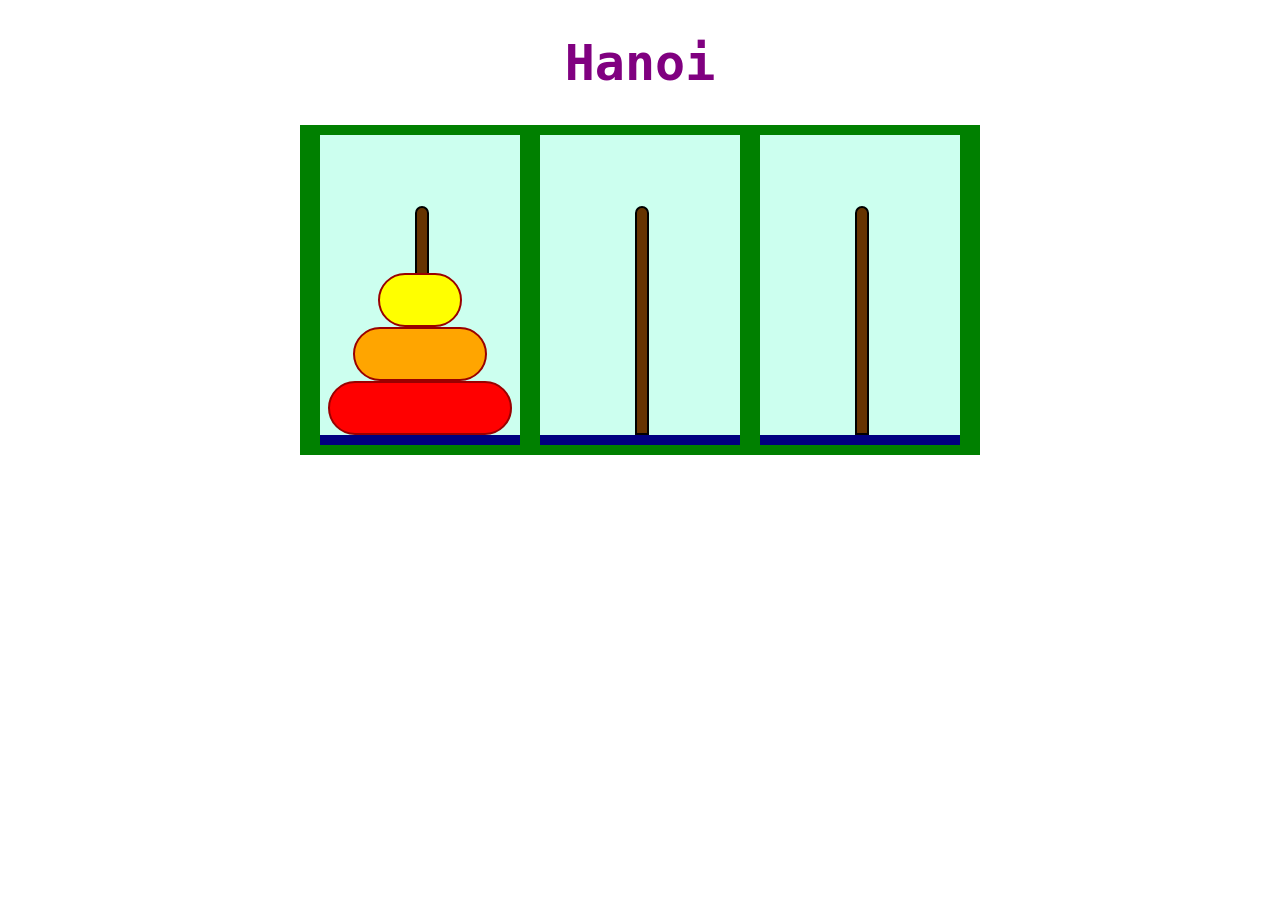
<file: hanoi/index.html>
<!DOCTYPE html>
<html>
  <head>
    <meta charset="utf-8">
    <title>Hanoi</title>
    <link rel="stylesheet" type="text/css" href="./css/hanoi.css">
    <script src="https://ajax.googleapis.com/ajax/libs/jquery/2.2.4/jquery.min.js"></script>
    <script src="./js/bundle.js"></script>
  </head>
  <body>
    <h1>Hanoi</h1>

    <figure class="hanoi"></figure>
  </body>
</html>
</file>
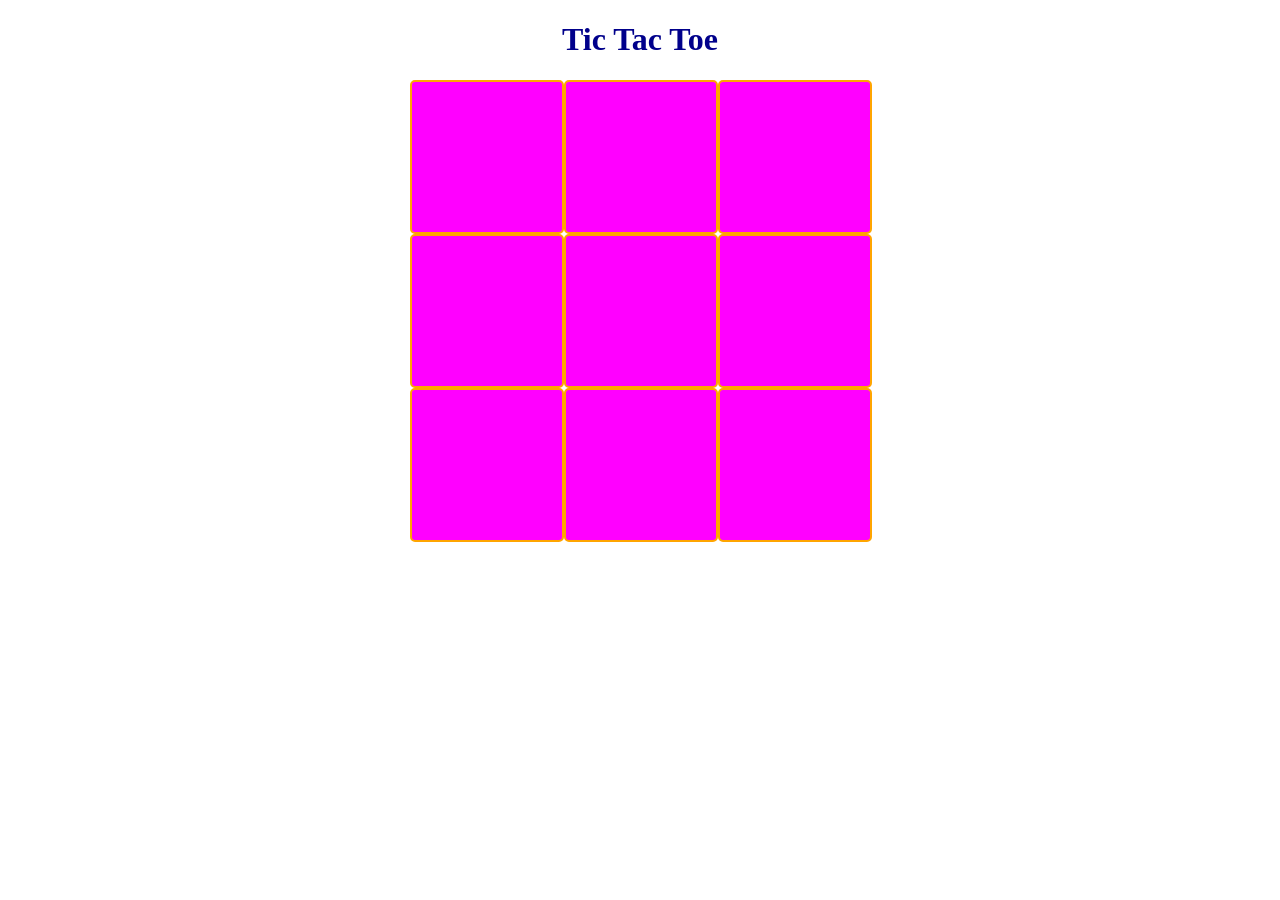
<file: tic_tac_toe/index.html>
<!DOCTYPE html>
<html>
  <head>
    <meta charset="utf-8">
    <title>Tic Tac Toe</title>
    <link rel="stylesheet" type="text/css" href="./css/ttt.css">
    <script src="https://ajax.googleapis.com/ajax/libs/jquery/2.2.4/jquery.min.js"></script>
    <script src="./js/bundle.js"></script>
  </head>

  <body>
    <h1>Tic Tac Toe</h1>

    <figure class="ttt"></figure>
  </body>
</html>
</file>
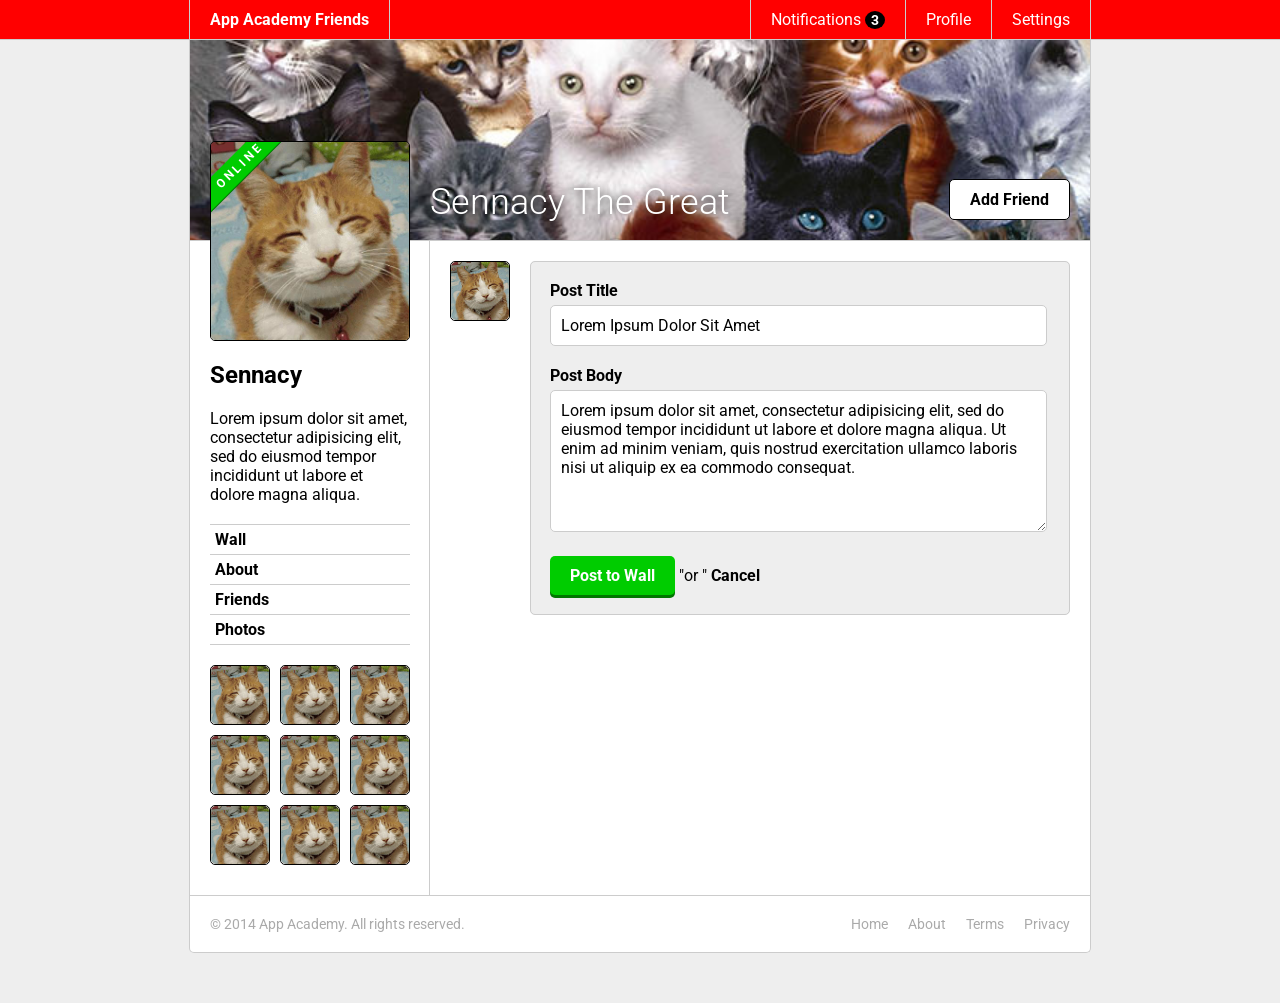
<file: css-friends-09/skeleton/09-forms.html>
<!DOCTYPE html>
<html>
<head>
  <meta charset="utf-8">
  <title>App Academy Friends | PHASE 8: Thumbs</title>
  <link rel="stylesheet" href="http://fonts.googleapis.com/css?family=Roboto:300,400,700" type="text/css">
  <link rel="stylesheet" href="css/00-reset.css" type="text/css">
  <link rel="stylesheet" href="css/01-header.css" type="text/css">
  <link rel="stylesheet" href="css/02-notifications.css" type="text/css">
  <link rel="stylesheet" href="css/03-layout.css" type="text/css">
  <link rel="stylesheet" href="css/04-footer.css" type="text/css">
  <link rel="stylesheet" href="css/05-cats.css" type="text/css">
  <link rel="stylesheet" href="css/06-sidebar.css" type="text/css">
  <link rel="stylesheet" href="css/07-online.css" type="text/css">
  <link rel="stylesheet" href="css/08-thumbs.css" type="text/css">
  <link rel="stylesheet" href="css/09-forms.css" type="text/css">
</head>
<body>

  <header class="header">
    <nav class="header-nav">

      <h1 class="header-logo">
        <a href="#">App Academy Friends</a>
      </h1>

      <ul class="header-list">
        <li>
          <a href="#">Notifications <strong class="badge">3</strong></a>
          <ul class="header-notifications">
            <li><a href="#">Constance likes your photo.</a></li>
            <li><a href="#">Tommy left you a comment.</a></li>
            <li><a href="#">Jonathan is now following you.</a></li>
          </ul>
        </li>
        <li><a href="#">Profile</a></li>
        <li><a href="#">Settings</a></li>
      </ul>

    </nav>
  </header>

  <main class="content">

    <header class="content-header">
      <h1>Sennacy The Great</h1>
      <button class="content-header-add-friend">Add Friend</button>
    </header>

    <section class="content-sidebar">

      <a href="#" class="profile-picture">
        <strong class="online">Online</strong>
        <img src="./images/cat.jpg" alt="">
      </a>

      <div class="profile-info">
        <h2>Sennacy</h2>
        <p>
          Lorem ipsum dolor sit amet, consectetur adipisicing elit, sed do eiusmod tempor incididunt ut labore et dolore magna aliqua.
        </p>
      </div>

      <ul class="profile-nav">
        <li><a href="#">Wall</a></li>
        <li><a href="#">About</a></li>
        <li><a href="#">Friends</a></li>
        <li><a href="#">Photos</a></li>
      </ul>

      <ul class="profile-friends">
        <li><a href="#" class="thumb" title="Sennacy">
          <img src="./images/cat.jpg" alt="">
        </a></li>
        <li><a href="#" class="thumb" title="Jonathan">
          <img src="./images/cat.jpg" alt="">
        </a></li>
        <li><a href="#" class="thumb" title="Tommy">
          <img src="./images/cat.jpg" alt="">
        </a></li>
        <li><a href="#" class="thumb" title="Constance">
          <img src="./images/cat.jpg" alt="">
        </a></li>
        <li><a href="#" class="thumb" title="Ned">
          <img src="./images/cat.jpg" alt="">
        </a></li>
        <li><a href="#" class="thumb" title="Kush">
          <img src="./images/cat.jpg" alt="">
        </a></li>
        <li><a href="#" class="thumb" title="CJ">
          <img src="./images/cat.jpg" alt="">
        </a></li>
        <li><a href="#" class="thumb" title="Jeff">
          <img src="./images/cat.jpg" alt="">
        </a></li>
        <li><a href="#" class="thumb" title="Simon">
          <img src="./images/cat.jpg" alt="">
        </a></li>
      </ul>

    </section>
    <section class="content-main">

      <form class="form group">

        <a href="#" class="thumb">
          <img src="./images/cat.jpg" alt="">
        </a>

        <fieldset class="form-fieldset">

          <div class="input">
            <label for="">Post Title</label>
            <input type="text" name="" value="Lorem Ipsum Dolor Sit Amet">
          </div>

          <div class="input">
            <label for="">Post Body</label>
            <textarea name="name">Lorem ipsum dolor sit amet, consectetur adipisicing elit, sed do eiusmod tempor incididunt ut labore et dolore magna aliqua. Ut enim ad minim veniam, quis nostrud exercitation ullamco laboris nisi ut aliquip ex ea commodo consequat.</textarea>
          </div>

          <div class="submit">
            <button type="button" name="button">Post to Wall</button>
            <span>
              "or "
              <strong>Cancel</strong>
            </span>
          </div>

        </fieldset>
      </form>

    </section>
  </main>

  <footer class="footer">

    <small class="footer-copy">
      &copy; 2014 App Academy. All rights reserved.
    </small>

    <ul class="footer-links">
      <li><a href="#">Home</a></li>
      <li><a href="#">About</a></li>
      <li><a href="#">Terms</a></li>
      <li><a href="#">Privacy</a></li>
    </ul>

  </footer>

</body>
</html>
</file>
<file: hanoi/css/hanoi.css>
h1 {
  text-align: center;
  color: purple;
  font-size: 50px;
  font-family: monospace;
}

.hanoi {
  width: 680px;
  height: 330px;
  background-color: green;
  margin: 0 auto;
}

.tower-1 {
  display: flex;
  width: 200px;
  height: 300px;
  background-color: #ccffef;
  list-style: none;
  float: left;
  margin: 10px;
  padding: 0;
  border-bottom: 10px solid navy;
  flex-direction: column;
  justify-content: flex-end;
  margin-left: 20px;
  position: relative;
}

.tower-2 {
  display: flex;
  width: 200px;
  height: 300px;
  background-color: #ccffef;
  list-style: none;
  float: left;
  margin: 10px;
  padding: 0;
  border-bottom: 10px solid navy;
  flex-direction: column;
  justify-content: flex-end;
  position: relative;
}

.tower-3 {
  display: flex;
  width: 200px;
  height: 300px;
  background-color: #ccffef;
  list-style: none;
  float: left;
  margin: 10px;
  padding: 0;
  border-bottom: 10px solid navy;
  flex-direction: column;
  justify-content: flex-end;
  position: relative;
}

ul:hover {
  border-bottom: 10px solid teal;
}

.selected-tower {
  border-bottom: 10px solid magenta;
}

.selected-tower:hover {
  border-bottom: 10px solid magenta;
}


.disc-1 {
  width: 80px;
  height: 50px;
  border-radius: 50px;
  background-color: yellow;
  margin: 0 auto;
  border: 2px solid #990000;
  z-index: 2;
}

.disc-2 {
  width: 130px;
  height: 50px;
  border-radius: 50px;
  background-color: orange;
  margin: 0 auto;
  border: 2px solid #990000;
  z-index: 2;
}

.disc-3 {
  width: 180px;
  height: 50px;
  border-radius: 50px;
  background-color: red;
  margin: 0 auto;
  border: 2px solid #990000;
  z-index: 2;
}

.stick {
  width: 10px;
  height: 75%;
  border-top-left-radius: 50px;
  border-top-right-radius: 50px;
  background-color: #663300;
  margin: 0 auto;
  border: 2px solid black;
  position: absolute;
  left: 95px;
}
</file>
<file: tic_tac_toe/css/ttt.css>
body h1{
  text-align: center;
  color: darkblue;
}

.grid{
  width: 500px;
  margin: 0 auto;
}

.square{
  list-style: none;
  width: 150px;
  height: 150px;
  background-color: magenta;
  float: left;
  border: 2px solid orange;
  border-radius: 5px;
}

.x-square {
  list-style: none;
  width: 150px;
  height: 150px;
  background-color: pink;
  float: left;
  border: 2px solid orange;
  border-radius: 5px;
  font-size: 30px;
  font-family: sans-serif;
}

.o-square {
  list-style: none;
  width: 150px;
  height: 150px;
  background-color: pink;
  float: left;
  border: 2px solid orange;
  border-radius: 5px;
  font-size: 30px;
  font-family: sans-serif;
}

.square:hover {
  background-color: purple;
}
</file>
<file: css-friends-09/skeleton/css/01-header.css>
/* PHASE 1: Header */

body {
  font-family: "Roboto", sans-serif;
  font-size: 16px;
  font-weight: 400;
  background: #eee;
}

.header {
  background: #f00;
  color: #fff;
  border-bottom: 1px solid #ccc;
}

.header a {
  display: block;
  padding: 10px 20px;
}

.header-nav {
  display: flex;
  justify-content: space-between;
  margin: 0 auto;
  width: 900px;
  border-left: 1px solid #ccc;
  border-right: 1px solid #ccc;
}

.header-logo {
  border-right: 1px solid #ccc;
  font-weight: 700;
}

.header-logo:hover {
  background: #000;
}

.header-list {
  display: flex;
}

.header-list > li {
  border-left: 1px solid #ccc;
}

.header-list > li:hover {
  background: #000;
}
</file>
<file: css-friends-09/skeleton/css/02-notifications.css>
/* PHASE 2: Notifications */

.badge {
  display: inline;
  font-size: 14px;
  padding: 1px 6px;
  background: #000;
  border-radius: 50%;
}

li:hover .badge {
  background: #f00;
}

.header {
  position: relative;
  z-index: 1;
}

.header-list > li {
  position: relative;
}

.header-notifications {
  display: none;
  position: absolute;
  left: -1px;
  font-size: 14px;
  white-space: nowrap;
  background: #fff;
  border-left: 1px solid #ccc;
  border-right: 1px solid #ccc;
  border-bottom: 1px solid #ccc;
  border-bottom-left-radius: 5px;
  border-bottom-right-radius: 5px;
  overflow: hidden;
}

li:hover .header-notifications {
  display: block;
}

.header-notifications > li {
  border-top: 1px solid #ccc;
  color: #000;
}

.header-notifications > li:hover {
  background: #eee;
}
</file>
<file: css-friends-09/skeleton/css/03-layout.css>
/* PHASE 3: Layout */

.content {
  display: flex;
  flex-wrap: wrap;
  margin: 0 auto;
  background: #fff;
  width: 900px;
  border: 1px solid #ccc;
  border-top: 0;
}

.content-sidebar {
  width: 200px;
  min-height: 200px;
  padding: 20px;
  padding-right: 19px;
  border-right: 1px solid #ccc;
}

.content-main {
  width: 620px;
  min-height: 200px;
  padding: 20px;
}
</file>
<file: css-friends-09/skeleton/css/04-footer.css>
/* PHASE 4: Footer */

.footer {
  display: flex;
  justify-content: space-between;
  width: 900px;
  margin: 0 auto 50px auto;
  background: #fff;
  color: #aaa;
  font-size: 14px;
  border: 1px solid #ccc;
  border-top: 0;
  border-bottom-left-radius: 5px;
  border-bottom-right-radius: 5px;
}

.footer-copy {
  display: block;
  padding: 20px;
}

.footer-links {
  display: flex;
  padding: 20px;
}

.footer-links > li {
  padding: 0 0 0 20px;
}

.footer a:hover {
  color: #000;
}
</file>
<file: css-friends-09/skeleton/css/05-cats.css>
/* PHASE 5: Cats */

.content-header {
  position: relative;
  height: 200px;
  width: 100%;
  background: url("../images/cats.jpg");
  background-size: cover;
  border-bottom: 1px solid #ccc;
}

.content-header > h1 {
  position: absolute;
  bottom: 20px;
  left: 240px;
  font-size: 36px;
  line-height: 1;
  font-weight: 300;
  color: #fff;
  text-shadow: #000 0 0 10px;
}

.content-header-add-friend {
  position: absolute;
  bottom: 20px;
  right: 20px;
  color: #000;
  background: #fff;
  font-weight: bold;
  padding: 10px 20px;
  border: 1px solid #000;
  border-radius: 5px;
}

.content-header-add-friend:hover {
  background: #eee;
}
</file>
<file: css-friends-09/skeleton/css/06-sidebar.css>
/* PHASE 6: Sidebar */

.profile-picture {
  display: block;
  margin-top: -120px;
  border: 1px solid #000;
  background: #000;
  border-radius: 5px;
  position: relative;
}

.profile-info {
  margin: 20px 0;
}

.profile-info > h2 {
  font-weight: 700;
  font-size: 24px;
}

.profile-info > p {
  margin: 20px 0;
}

.profile-nav {
  margin: 20px 0;
}

.profile-nav > li {
  border-bottom: 1px solid #ccc;
}

.profile-nav > li:first-child {
  border-top: 1px solid #ccc;
}

.profile-nav a {
  display: block;
  padding: 5px;
  font-weight: 700;
}

.profile-nav a:hover {
  background: #eee;
}
</file>
<file: css-friends-09/skeleton/css/07-online.css>
/* PHASE 7: Online */

.profile-picture {
  overflow: hidden;
}

.online {
  display: block;
  position: absolute;
  top: -10px;
  left: -10px;
  font-weight: 700;
  color: #fff;
  background: #0c0;
  padding: 5px 30px;
  text-transform: uppercase;
  font-size: 12px;
  letter-spacing: 3px;
  transform: rotate(-45deg) translateX(-25%);
  box-shadow: 0 1px 0 0 #070;
}
</file>
<file: css-friends-09/skeleton/css/08-thumbs.css>
/* PHASE 8: Thumbs */

.profile-friends {
  display: flex;
  flex-wrap: wrap;
}

.profile-friends > li {
  width: 60px;
  margin: 0 0 10px 0;
}

.profile-friends > li:nth-child(3n-1) {
  margin: 0 10px 10px 10px;
}

.thumb {
  display: block;
  position: relative;
  width: 58px;
  height: 58px;
  border: 1px solid #000;
  border-radius: 5px;
}

.thumb:after {
  content: attr(title);
  display: none;
  position: absolute;
  left: 50%;
  transform: translateX(-50%);
  bottom: 65px;
  background: #000;
  color: #fff;
  font-size: 12px;
  padding: 5px 10px;
  border-radius: 5px;
}

.thumb:before {
  content: "";
  display: none;
  position: absolute;
  left: 50%;
  transform: translateX(-50%);
  top: -7px;
  border-top: 5px solid #000;
  border-bottom: 0;
  border-right: 5px solid transparent;
  border-left: 5px solid transparent;
}

.thumb:hover:before,
.thumb:hover:after {
  display: block;
}

.thumb > img {
  border-radius: 5px;
}
</file>
<file: css-friends-09/skeleton/css/09-forms.css>
/* PHASE 9: Forms */
.form-fieldset {
  display: block;
  float: left;
  width: 500px;
  background: #eee;
  margin: 0 0 0 20px;
  padding: 19px;
  border: 1px solid #ccc;
  border-radius: 5px;
}

.form .thumb{
  float: left;
}

.input {
  margin: 0 0 20px 0;
}

.input label {
  display: block;
  font-weight: 700;
  padding: 0 0 5px 0;
}

.input textarea {
  height: 120px;
  width: 95%;
  padding: 10px;
  background: white;
  border: 1px solid #ccc;
  border-radius: 5px;
}

.input input {
  width: 95%;
  padding: 10px;
  background: white;
  border: 1px solid #ccc;
  border-radius: 5px;
}

.submit button {
  position: relative;
  padding: 10px 20px;
  color: #fff;
  background: #0c0;
  font-weight: 700;
  border-radius: 5px;
  box-shadow: 0 3px 0 0 #070;
}
strong {
  font-weight: bold;
}
</file>
